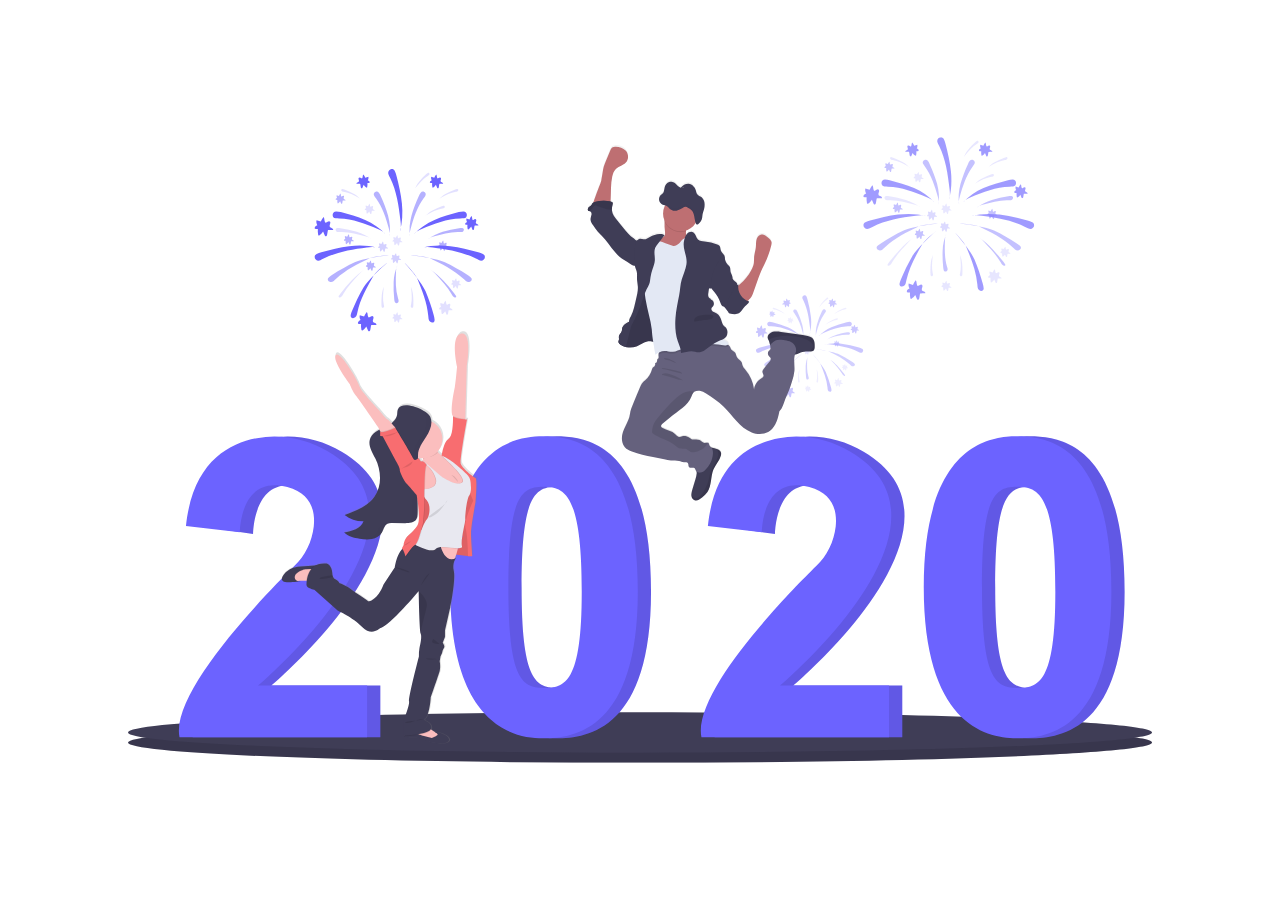
<file: index.html>
<!DOCTYPE html>
<html lang="en">

<head>
  <meta charset="UTF-8">
  <meta name="viewport" content="width=device-width, initial-scale=1.0">
  <meta http-equiv="X-UA-Compatible" content="ie=edge">
  <link rel="shortcut icon" type="image/png" href="assets/favicon.png" />
  <link rel="stylesheet" href="styles.css">
  <title>Metas 2020</title>
</head>

<body>
  <div id="container">
    <object data="assets/2020.svg" type="image/svg+xml">2020</object>
    <div class="goals-animation" id="goals">
      <div id="to-new-year">
        <span>Faltam:</span>
        <div id="timer"></div>
        <span>Para o Ano Novo!</span>
      </div>
      <div id="phrases">
        <img class="arrow left" id="left-arrow" src="assets/back.svg" alt="back" />
        <div id="phrase"></div>
        <img class="arrow right" id="right-arrow" src="assets/back.svg" alt="back" />
      </div>
      <button id="create-goal">Crie suas metas</button>
    </div>
  </div>

  <script src="index.js"></script>
</body>

</html>
</file>
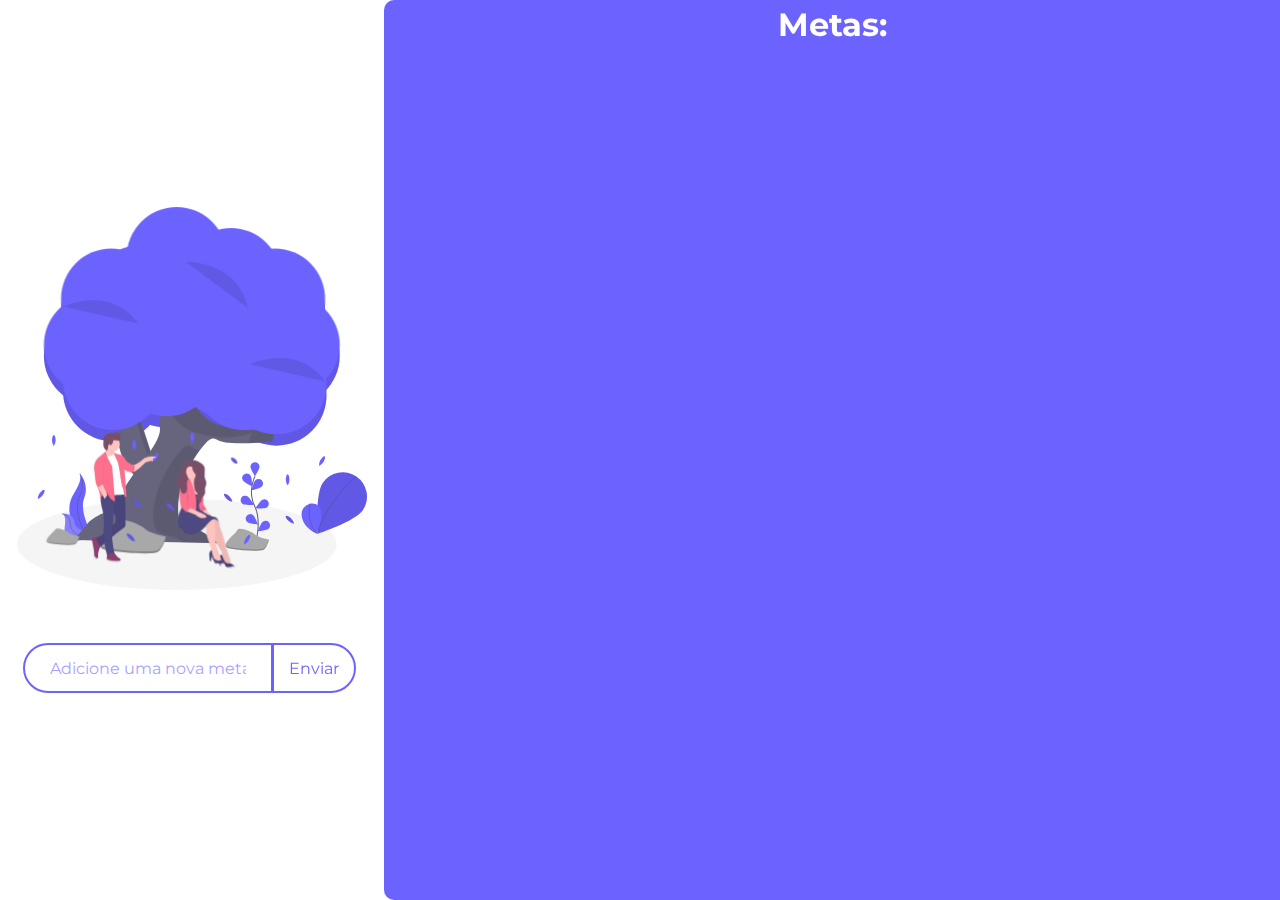
<file: goals/goals.html>
<!DOCTYPE html>
<html lang="en">

<head>
  <meta charset="UTF-8">
  <meta name="viewport" content="width=device-width, initial-scale=1.0">
  <meta http-equiv="X-UA-Compatible" content="ie=edge">
  <link rel="stylesheet" href="goals.css">
  <link rel="shortcut icon" href="../assets/favicon.png" type="image/png">
  <title>Metas 2020</title>
</head>

<body>
  <div id="container">
    <div id="form">
      <object data="../assets/background.svg" type="image/svg+xml">background</object>
      <form>
        <input type="text" name="" placeholder="Adicione uma nova meta" id="my-goal">
        <input type="button" name="" value="Enviar" id="goal-button">
      </form>
    </div>

    <div id="goals">
      <h1 id="goals-title">Metas:</h1>
      <ul id="goals-list">
      </ul>
    </div>
  </div>

  <script src="goals.js"></script>
</body>

</html>
</file>
<file: styles.css>
@import url("https://fonts.googleapis.com/css?family=Montserrat&display=swap");
@import url("https://fonts.googleapis.com/css?family=Varela+Round&display=swap");

* {
  margin: 0;
  padding: 0;
  box-sizing: border-box;
  font-family: "Montserrat", sans-serif;
}

body {
  text-align: center;
}

#container {
  width: 100vw;
  height: 100vh;

  display: flex;
  flex-direction: row;
  justify-content: space-around;
  align-items: center;

  max-height: 100vh;
  overflow: hidden;
}

#container object {
  width: 80%;
  height: 80%;
  margin: 3%;
}

#goals {
  display: none;
  flex-direction: column;
  justify-content: center;
  align-items: center;
  padding: 5px;

  max-width: 30%;
  margin: 3%;
  margin-left: 0;

  height: 60vh;
  width: 50vw;

  background: #fff;
  box-shadow: 0 15px 25px rgba(0, 0, 0, 0.5);

  border-radius: 20px;
}

#timer span {
  font-size: 35px;
  font-weight: bold;
  font-family: "Varela Round", sans-serif;
}

#phrases {
  display: flex;
  flex-direction: row;
  justify-content: center;
  margin: auto;
}

#phrase {
  width: 22vw;
}
#phrase span {
  font-size: 16px;
}

.arrow {
  margin: auto;
  cursor: pointer;
  width: 40px;
  height: 40px;
}
.right {
  transform: rotate(180deg);
}

#create-goal {
  margin-bottom: 5%;

  width: 50%;
  height: 50px;
  border-radius: 50px;

  background: #fff;
  border: 2px solid #6c63ff;

  font-size: 16px;
  color: #6c63ff;

  transition: 0.5s;

  cursor: pointer;
}
#create-goal:hover {
  background: #6c63ff;
  color: #fff;
  transition: 0.5s;
}

.goals-animation {
  position: relative;
  animation: frombottom 1s;
}

@keyframes frombottom {
  from {
    bottom: -100px;
  }
  to {
    bottom: 0;
  }
}

@keyframes fromright {
  from {
    right: 0px;
  }
  to {
    right: 226px;
  }
}
</file>
<file: goals/goals.css>
@import url("https://fonts.googleapis.com/css?family=Montserrat&display=swap");
@import url("https://fonts.googleapis.com/css?family=Varela+Round&display=swap");

* {
  margin: 0;
  padding: 0;
  box-sizing: border-box;
  font-family: "Montserrat", sans-serif;
}

body {
  text-align: center;
}

#container {
  display: flex;
  flex-direction: row;
  justify-content: center;
  align-items: center;
}

#goals {
  height: 100vh;
  width: 70%;
  background: rgba(108, 99, 255, 1);
  border-top-left-radius: 10px;
  border-bottom-left-radius: 10px;
}
#goals-title {
  color: #fff;
  padding: 5px;
  margin-bottom: 15px;
}

#goals-list li {
  list-style: none;
  color: #fff;
  font-size: 20px;
  margin: 10px;
  display: flex;
  flex-direction: row;
  justify-content: center;
  align-items: center;
}

#goals-list li img {
  margin-left: 10px;
  margin-right: 10px;
  width: 22px;
  cursor: pointer;
}

#verified {
  text-decoration: line-through;
}

#form {
  width: 30%;
}

#form object {
  margin-bottom: 50px;
  width: 350px;
}

input {
  position: relative;
  display: inline-block;
  font-size: 16px;
  transition: 0.5s;
}
input[type="text"] {
  background: #fff;
  border: 2px solid #6c63ff;
  width: 65%;
  height: 50px;
  outline: none;
  padding: 0 25px;
  border-radius: 25px 0 0 25px;
  color: #6c63ff;
}
input[type="text"]::placeholder {
  color: #6c63ff;
  opacity: 0.6;
}
input[type="button"] {
  position: relative;
  left: -5px;
  border-radius: 0 25px 25px 0;
  width: 22%;
  height: 50px;
  border: 2px solid #6c63ff;
  outline: none;
  cursor: pointer;
  background: #fff;
  color: #6c63ff;
}
input[type="button"]:hover {
  color: #fff;
  background: #6c63ff;
}
</file>
